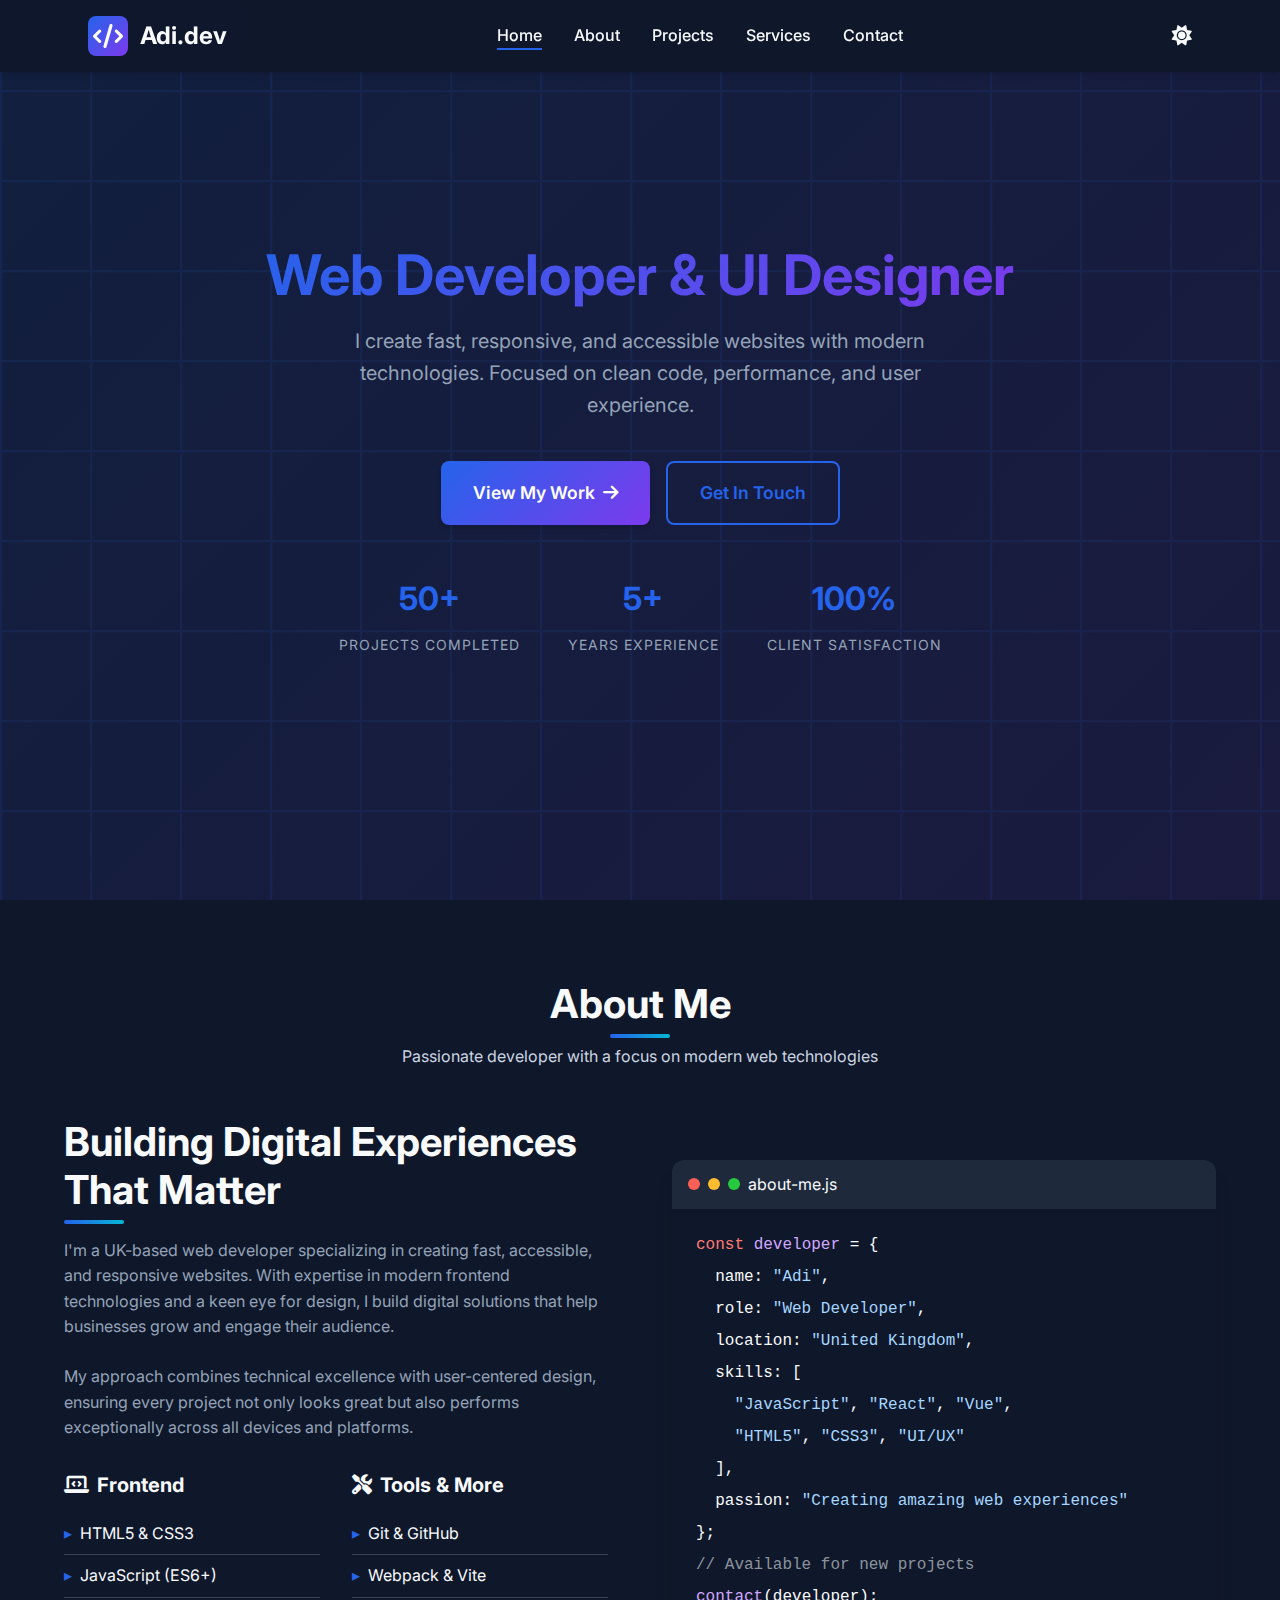
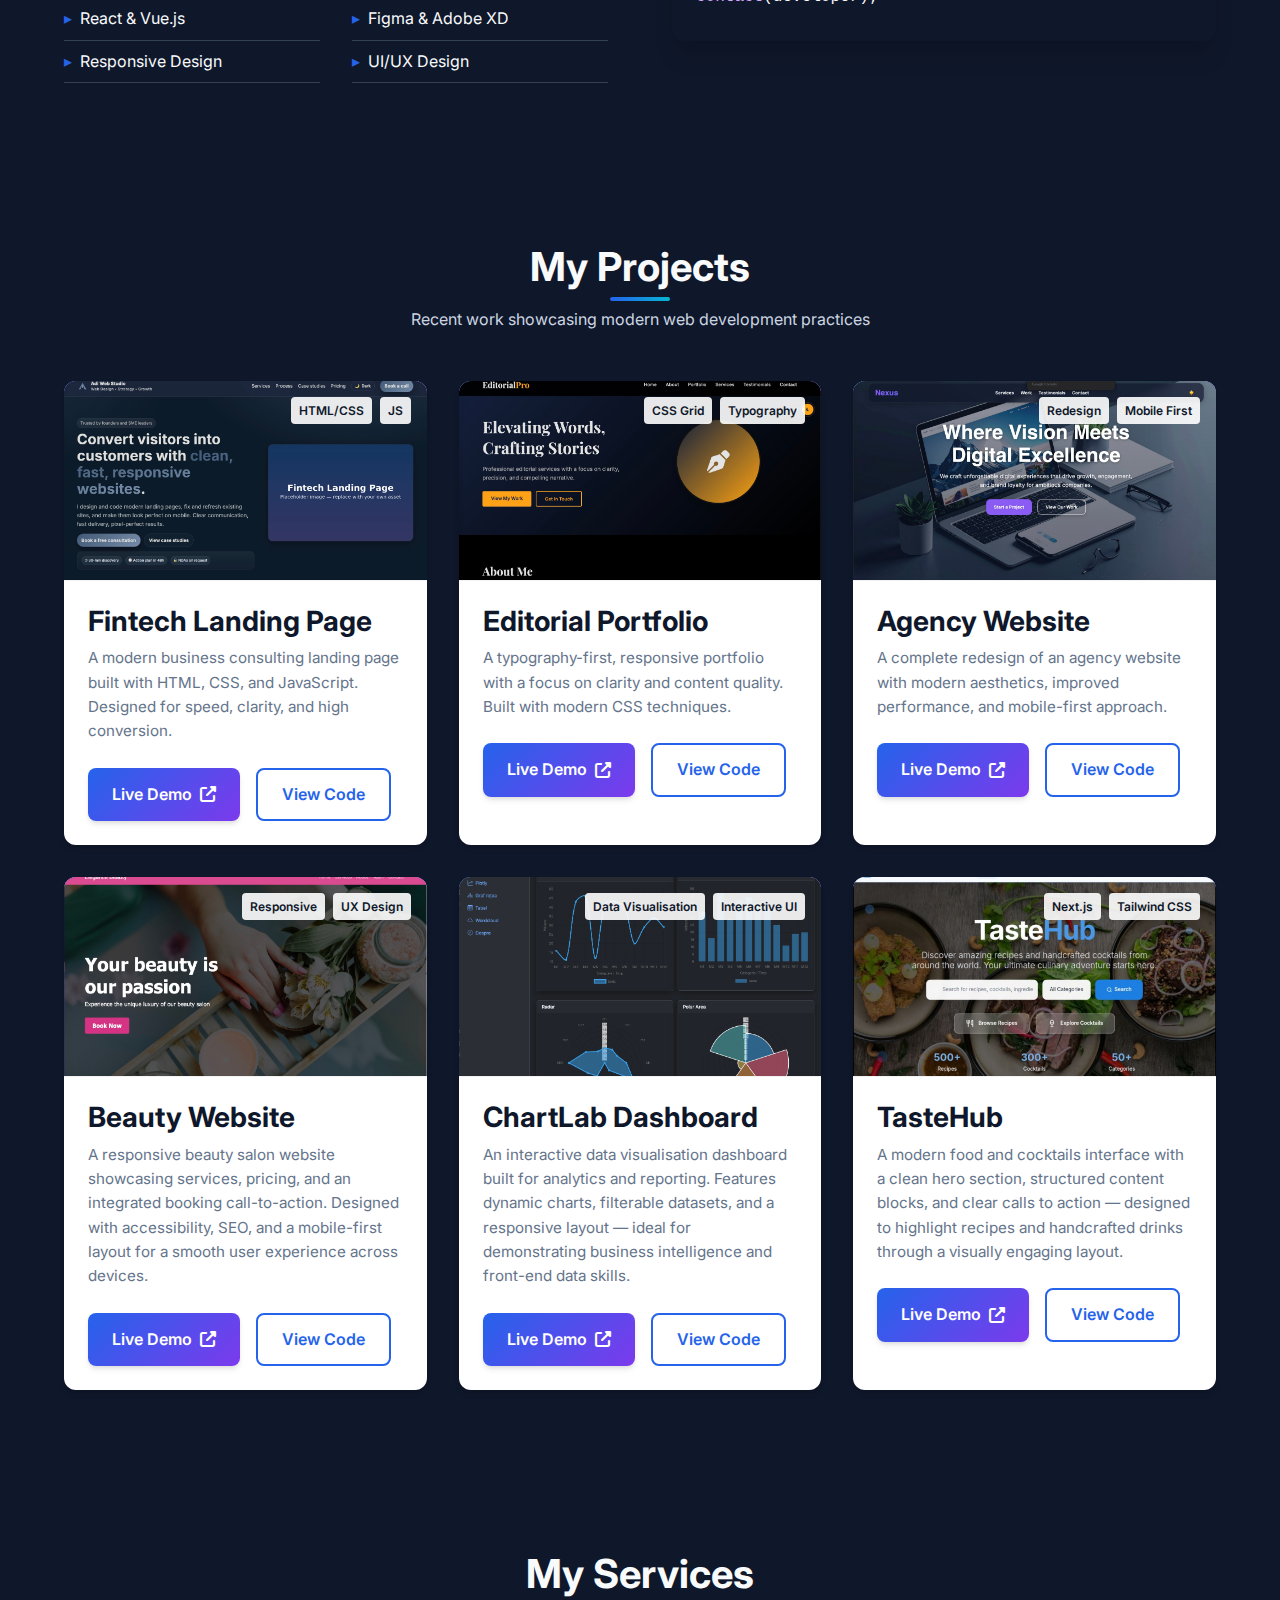
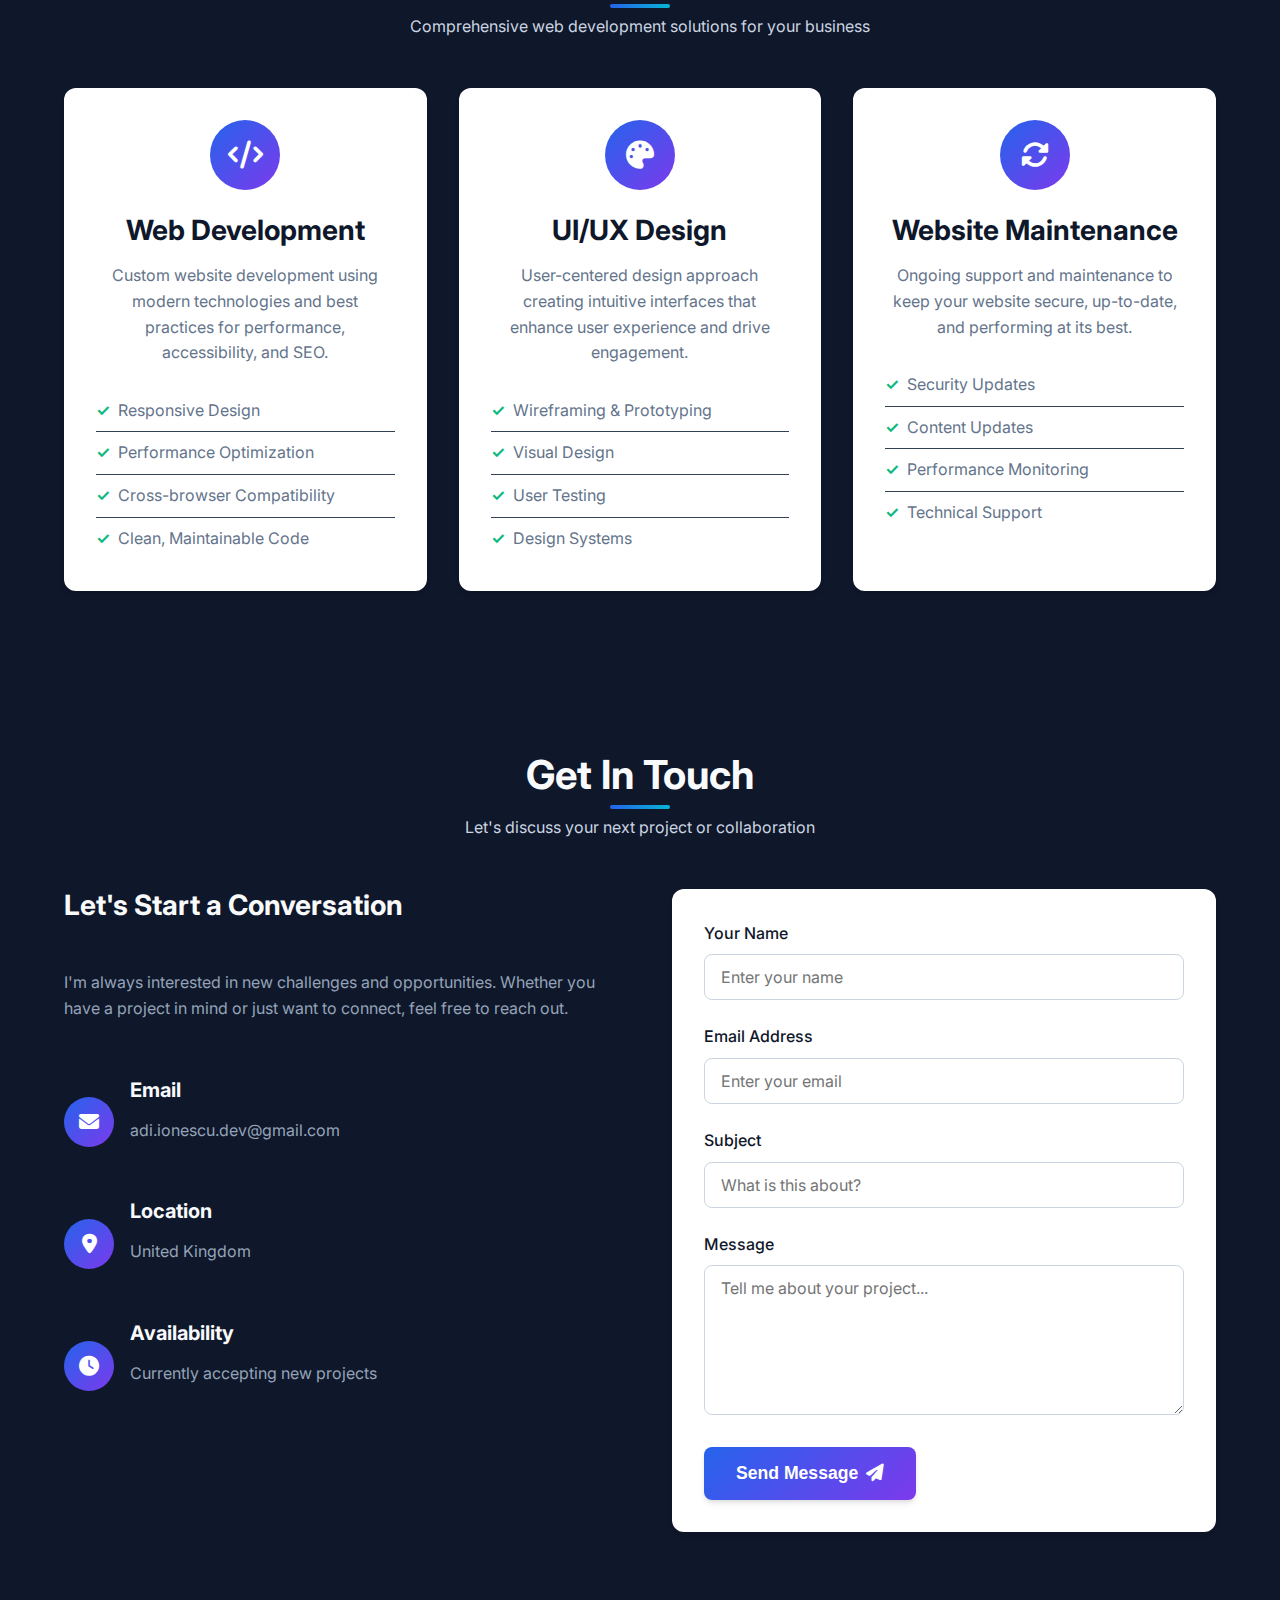
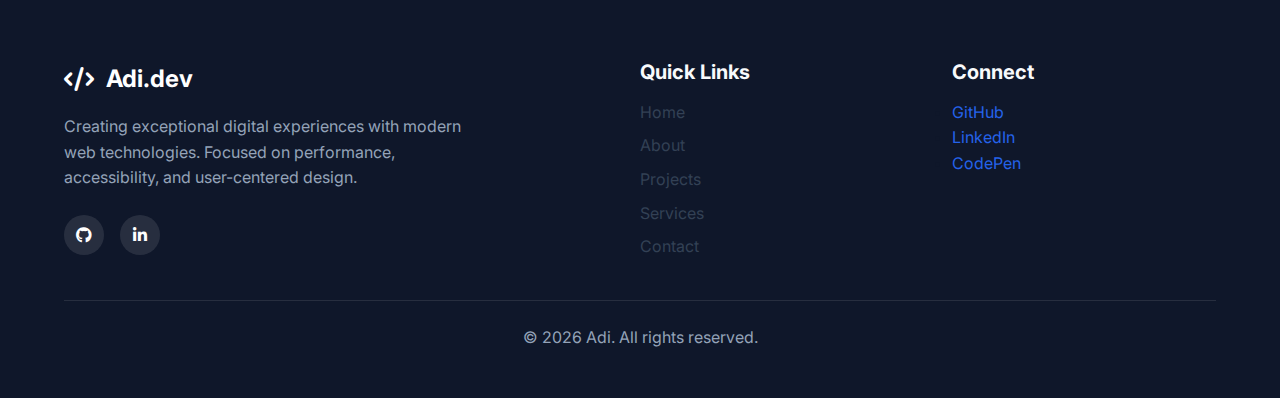
<file: index.html>
<!DOCTYPE html>
<html lang="en">
<head>
    <meta charset="utf-8">
    <meta name="viewport" content="width=device-width, initial-scale=1.0">
    <title>Adi | Front-End Developer & Digital Portfolio</title>
    <meta name="description" content="Modern, responsive portfolio showcasing web projects by Adi Ionescu — a front-end developer skilled in HTML, CSS, JavaScript, and digital business.">
    <meta name="keywords" content="Adi Ionescu, Front-End Developer, Portfolio, Web Design, JavaScript, HTML, CSS, UI/UX, Netlify, GitHub, Digital Business">
    <meta name="author" content="Adi Ionescu">
    <meta name="robots" content="index, follow">

    <!-- Open Graph (for social media) -->
    <meta property="og:title" content="Adi Ionescu | Front-End Developer Portfolio">
    <meta property="og:description" content="Explore Adi Ionescu’s modern web portfolio — featuring projects built with HTML, CSS, and JavaScript.">
    <meta property="og:image" content="https://adi-portfolio.netlify.app/assets/img/project-fintech.jpg">
    <meta property="og:url" content="https://adi-portfolio.netlify.app">
    <meta property="og:type" content="website">
    <meta property="og:locale" content="en_GB">

    <!-- Twitter Card -->
    <meta name="twitter:card" content="summary_large_image">
    <meta name="twitter:title" content="Adi Ionescu | Front-End Developer Portfolio">
    <meta name="twitter:description" content="Explore Adi Ionescu’s portfolio — professional web design and development projects.">
    <meta name="twitter:image" content="https://adi-portfolio.netlify.app/assets/img/project-fintech.jpg">

    <!-- Favicon -->
    <link rel="icon" href="assets/favicon.svg" type="image/svg+xml">

    <!-- Canonical link -->
    <link rel="canonical" href="https://adi-portfolio.netlify.app">

    <!-- Fonts -->
    <link href="https://fonts.googleapis.com/css2?family=Inter:wght@400;500;600;700&display=swap" rel="stylesheet">
    <link rel="stylesheet" href="https://cdnjs.cloudflare.com/ajax/libs/font-awesome/6.4.0/css/all.min.css">

    <!-- Stylesheet -->
    <link rel="stylesheet" href="assets/styles.css">

    <!-- Schema.org Structured Data (JSON-LD) -->
    <script type="application/ld+json">
        {
            "@context": "https://schema.org",
            "@type": "Person",
            "name": "Adi Ionescu",
            "url": "https://adi-portfolio.netlify.app",
            "jobTitle": "Front-End Developer",
            "sameAs": [
                "https://github.com/adiadila123",
                "https://linkedin.com",
                "https://adi-portfolio.netlify.app"
            ],
            "description": "Front-End Developer and Business & Management student in the UK, building responsive and data-driven digital products."
        }
    </script>

</head>

<body id="top">
    <!-- Header -->
    <header id="header">
        <div class="container">
            <div class="nav-container">
                <a href="#top" class="logo">
                    <div class="logo-icon">
                        <i class="fas fa-code"></i>
                    </div>
                    <span>Adi.dev</span>
                </a>
                
                <ul class="nav-links">
                    <li><a href="#home" class="active">Home</a></li>
                    <li><a href="#about">About</a></li>
                    <li><a href="#projects">Projects</a></li>
                    <li><a href="#services">Services</a></li>
                    <li><a href="#contact">Contact</a></li>
                </ul>
                
                <div class="nav-actions">
                    <button class="theme-toggle" id="themeToggle">
                        <i class="fas fa-moon"></i>
                    </button>
                    <button class="mobile-toggle" id="mobileToggle">
                        <i class="fas fa-bars"></i>
                    </button>
                </div>
            </div>
        </div>
    </header>

    <!-- Hero Section -->
    <section class="hero" id="home">
        <div class="container">
            <div class="hero-content">
                <!--<span class="hero-badge">Available for new projects</span>-->
                <h1>Web Developer & UI Designer</h1>
                <p class="hero-description">
                    I create fast, responsive, and accessible websites with modern technologies. 
                    Focused on clean code, performance, and user experience.
                </p>
                <div class="hero-actions">
                    <a href="#projects" class="btn btn-primary btn-large">
                        <span>View My Work</span>
                        <i class="fas fa-arrow-right"></i>
                    </a>
                    <a href="#contact" class="btn btn-secondary btn-large">
                        <span>Get In Touch</span>
                    </a>
                </div>
                <div class="hero-stats">
                    <div class="stat-item">
                        <span class="stat-number">50+</span>
                        <span class="stat-label">Projects Completed</span>
                    </div>
                    <div class="stat-item">
                        <span class="stat-number">5+</span>
                        <span class="stat-label">Years Experience</span>
                    </div>
                    <div class="stat-item">
                        <span class="stat-number">100%</span>
                        <span class="stat-label">Client Satisfaction</span>
                    </div>
                </div>
            </div>
        </div>
        <div class="hero-visual"></div>
    </section>

    <!-- About Section -->
    <section id="about">
        <div class="container">
            <div class="section-title">
                <h2>About Me</h2>
                <p>Passionate developer with a focus on modern web technologies</p>
            </div>
            
            <div class="about-content">
                <div class="about-text">
                    <h2>Building Digital Experiences That Matter</h2>
                    <p>
                        I'm a UK-based web developer specializing in creating fast, accessible, and responsive websites. 
                        With expertise in modern frontend technologies and a keen eye for design, I build digital solutions 
                        that help businesses grow and engage their audience.
                    </p>
                    <p>
                        My approach combines technical excellence with user-centered design, ensuring every project 
                        not only looks great but also performs exceptionally across all devices and platforms.
                    </p>
                    
                    <div class="skills-container">
                        <div class="skill-category">
                            <h4><i class="fas fa-laptop-code"></i> Frontend</h4>
                            <ul class="skill-list">
                                <li>HTML5 & CSS3</li>
                                <li>JavaScript (ES6+)</li>
                                <li>React & Vue.js</li>
                                <li>Responsive Design</li>
                            </ul>
                        </div>
                        <div class="skill-category">
                            <h4><i class="fas fa-tools"></i> Tools & More</h4>
                            <ul class="skill-list">
                                <li>Git & GitHub</li>
                                <li>Webpack & Vite</li>
                                <li>Figma & Adobe XD</li>
                                <li>UI/UX Design</li>
                            </ul>
                        </div>
                    </div>
                </div>
                
                <div class="about-visual">
                    <div class="code-window">
                        <div class="window-header">
                            <div class="window-button red"></div>
                            <div class="window-button yellow"></div>
                            <div class="window-button green"></div>
                            <span>about-me.js</span>
                        </div>
                        <div class="window-content">
                            <div class="code-line"><span class="code-keyword">const</span> <span class="code-function">developer</span> = {</div>
                            <div class="code-line">&nbsp;&nbsp;name: <span class="code-string">"Adi"</span>,</div>
                            <div class="code-line">&nbsp;&nbsp;role: <span class="code-string">"Web Developer"</span>,</div>
                            <div class="code-line">&nbsp;&nbsp;location: <span class="code-string">"United Kingdom"</span>,</div>
                            <div class="code-line">&nbsp;&nbsp;skills: [</div>
                            <div class="code-line">&nbsp;&nbsp;&nbsp;&nbsp;<span class="code-string">"JavaScript"</span>, <span class="code-string">"React"</span>, <span class="code-string">"Vue"</span>,</div>
                            <div class="code-line">&nbsp;&nbsp;&nbsp;&nbsp;<span class="code-string">"HTML5"</span>, <span class="code-string">"CSS3"</span>, <span class="code-string">"UI/UX"</span></div>
                            <div class="code-line">&nbsp;&nbsp;],</div>
                            <div class="code-line">&nbsp;&nbsp;passion: <span class="code-string">"Creating amazing web experiences"</span></div>
                            <div class="code-line">};</div>
                            <div class="code-line code-comment">// Available for new projects</div>
                            <div class="code-line"><span class="code-function">contact</span>(developer);</div>
                        </div>
                    </div>
                </div>
            </div>
        </div>
    </section>

    <!-- Projects Section -->
    <section id="projects">
        <div class="container">
            <div class="section-title">
                <h2>My Projects</h2>
                <p>Recent work showcasing modern web development practices</p>
            </div>

            <div class="projects-grid">
                <!-- Project 1: Fintech Landing Page -->
                <div class="project-card">
                    <div class="project-image">
                        <img src="assets/img/project-fintech.jpg" alt="Fintech Landing Page">
                        <div class="project-tags">
                            <span class="project-tag">HTML/CSS</span>
                            <span class="project-tag">JS</span>
                        </div>
                    </div>
                    <div class="project-content">
                        <h3 class="project-title">Fintech Landing Page</h3>
                        <p class="project-description">
                            A modern business consulting landing page built with HTML, CSS, and JavaScript.
                            Designed for speed, clarity, and high conversion.
                        </p>
                        <div class="project-actions">
                            <a href="https://fintech-kanding-page.netlify.app/" class="btn btn-primary" target="_blank">
                                <span>Live Demo</span>
                                <i class="fas fa-external-link-alt"></i>
                            </a>
                            <a href="https://github.com/adiadila123/fintech-landing" class="btn btn-secondary" target="_blank">
                                <span>View Code</span>
                            </a>
                        </div>
                    </div>
                </div>

                <!-- Project 2: Editorial Portfolio -->
                <div class="project-card">
                    <div class="project-image">
                        <img src="assets/img/editorial-portfolio.jpg" alt="Editorial Portfolio Page">
                        <div class="project-tags">
                            <span class="project-tag">CSS Grid</span>
                            <span class="project-tag">Typography</span>
                        </div>
                    </div>
                    <div class="project-content">
                        <h3 class="project-title">Editorial Portfolio</h3>
                        <p class="project-description">
                            A typography-first, responsive portfolio with a focus on clarity
                            and content quality. Built with modern CSS techniques.
                        </p>
                        <div class="project-actions">
                            <a href="https://editorial-portfolio.netlify.app/" class="btn btn-primary" target="_blank">
                                <span>Live Demo</span>
                                <i class="fas fa-external-link-alt"></i>
                            </a>
                            <a href="https://github.com/adiadila123/editorial-portfolio/blob/main/index.html" class="btn btn-secondary" target="_blank">
                                <span>View Code</span>
                            </a>
                        </div>
                    </div>
                </div>

                <!-- Project 3: Agency Website -->
                <div class="project-card">
                    <div class="project-image">
                        <img src="assets/img/agency-website.jpg" alt="Agency Website Page">
                        <div class="project-tags">
                            <span class="project-tag">Redesign</span>
                            <span class="project-tag">Mobile First</span>
                        </div>
                    </div>
                    <div class="project-content">
                        <h3 class="project-title">Agency Website</h3>
                        <p class="project-description">
                            A complete redesign of an agency website with modern aesthetics,
                            improved performance, and mobile-first approach.
                        </p>
                        <div class="project-actions">
                            <a href="https://nexus-webagency.netlify.app/" class="btn btn-primary" target="_blank">
                                <span>Live Demo</span>
                                <i class="fas fa-external-link-alt"></i>
                            </a>
                            <a href="https://github.com/adiadila123/nexus-agency/blob/main/index.html" class="btn btn-secondary" target="_blank">
                                <span>View Code</span>
                            </a>
                        </div>
                    </div>
                </div>

                <!-- Project 4: Beauty Website -->
                <div class="project-card">
                    <div class="project-image">
                        <img src="assets/img/beauty-app.jpg" alt="Beauty Website Page">
                        <div class="project-tags">
                            <span class="project-tag">Responsive</span>
                            <span class="project-tag">UX Design</span>
                        </div>
                    </div>
                    <div class="project-content">
                        <h3 class="project-title">Beauty Website</h3>
                        <p class="project-description">
                            A responsive beauty salon website showcasing services, pricing, and an integrated booking call-to-action.
                            Designed with accessibility, SEO, and a mobile-first layout for a smooth user experience across devices.
                        </p>
                        <div class="project-actions">
                            <a href="https://beauty-app-demo.netlify.app/" class="btn btn-primary" target="_blank">
                                <span>Live Demo</span>
                                <i class="fas fa-external-link-alt"></i>
                            </a>
                            <a href="https://github.com/adiadila123/beauty-website/blob/main/index.html" class="btn btn-secondary" target="_blank">
                                <span>View Code</span>
                            </a>
                        </div>
                    </div>
                </div>

                <!-- Project 5: ChartLab Dashboard -->
                <div class="project-card">
                    <div class="project-image">
                        <img src="assets/img/chartlab-dashboard.jpg" alt="ChartLab Dashboard Preview">
                        <div class="project-tags">
                            <span class="project-tag">Data Visualisation</span>
                            <span class="project-tag">Interactive UI</span>
                        </div>
                    </div>
                    <div class="project-content">
                        <h3 class="project-title">ChartLab Dashboard</h3>
                        <p class="project-description">
                            An interactive data visualisation dashboard built for analytics and reporting.
                            Features dynamic charts, filterable datasets, and a responsive layout — ideal for demonstrating business intelligence and front-end data skills.
                        </p>
                        <div class="project-actions">
                            <a href="https://chartlab-dashboard.netlify.app/" class="btn btn-primary" target="_blank">
                                <span>Live Demo</span>
                                <i class="fas fa-external-link-alt"></i>
                            </a>
                            <a href="https://github.com/adiadila123/chartlab-dashboard/blob/main/index.html" class="btn btn-secondary" target="_blank">
                                <span>View Code</span>
                            </a>
                        </div>
                    </div>
                </div>

                <!-- Project 6: TasteHub -->
                <div class="project-card">
                    <div class="project-image">
                        <img src="assets/img/tastehub.jpg" alt="TasteHub Recipes & Cocktails Project">
                        <div class="project-tags">
                            <span class="project-tag">Next.js</span>
                            <span class="project-tag">Tailwind CSS</span>
                        </div>
                    </div>
                    <div class="project-content">
                        <h3 class="project-title">TasteHub</h3>
                        <p class="project-description">
                            A modern food and cocktails interface with a clean hero section, structured content blocks,
                            and clear calls to action — designed to highlight recipes and handcrafted drinks through
                            a visually engaging layout.
                        </p>
                        <div class="project-actions">
                            <a href="https://recipe-cocktail-finder.vercel.app/" class="btn btn-primary" target="_blank">
                                <span>Live Demo</span>
                                <i class="fas fa-external-link-alt"></i>
                            </a>
                            <a href="https://github.com/adiadila123/recipe-cocktail-finder" class="btn btn-secondary" target="_blank">
                                <span>View Code</span>
                            </a>
                        </div>
                    </div>
                </div>

            </div>
        </div>
    </section>

    <!-- Services Section -->
    <section id="services">
        <div class="container">
            <div class="section-title">
                <h2>My Services</h2>
                <p>Comprehensive web development solutions for your business</p>
            </div>
            
            <div class="services-grid">
                <div class="service-card">
                    <div class="service-icon">
                        <i class="fas fa-code"></i>
                    </div>
                    <h3>Web Development</h3>
                    <p>
                        Custom website development using modern technologies and best practices 
                        for performance, accessibility, and SEO.
                    </p>
                    <ul class="service-features">
                        <li>Responsive Design</li>
                        <li>Performance Optimization</li>
                        <li>Cross-browser Compatibility</li>
                        <li>Clean, Maintainable Code</li>
                    </ul>
                </div>
                
                <div class="service-card">
                    <div class="service-icon">
                        <i class="fas fa-palette"></i>
                    </div>
                    <h3>UI/UX Design</h3>
                    <p>
                        User-centered design approach creating intuitive interfaces that 
                        enhance user experience and drive engagement.
                    </p>
                    <ul class="service-features">
                        <li>Wireframing & Prototyping</li>
                        <li>Visual Design</li>
                        <li>User Testing</li>
                        <li>Design Systems</li>
                    </ul>
                </div>
                
                <div class="service-card">
                    <div class="service-icon">
                        <i class="fas fa-sync-alt"></i>
                    </div>
                    <h3>Website Maintenance</h3>
                    <p>
                        Ongoing support and maintenance to keep your website secure, 
                        up-to-date, and performing at its best.
                    </p>
                    <ul class="service-features">
                        <li>Security Updates</li>
                        <li>Content Updates</li>
                        <li>Performance Monitoring</li>
                        <li>Technical Support</li>
                    </ul>
                </div>
            </div>
        </div>
    </section>

    <!-- Contact Section -->
    <section id="contact">
        <div class="container">
            <div class="section-title">
                <h2>Get In Touch</h2>
                <p>Let's discuss your next project or collaboration</p>
            </div>
            
            <div class="contact-container">
                <div class="contact-info">
                    <h3>Let's Start a Conversation</h3>
                    <p>
                        I'm always interested in new challenges and opportunities. 
                        Whether you have a project in mind or just want to connect, 
                        feel free to reach out.
                    </p>
                    
                    <div class="contact-item">
                        <div class="contact-icon">
                            <i class="fas fa-envelope"></i>
                        </div>
                        <div>
                            <h4>Email</h4>
                            <p>adi.ionescu.dev@gmail.com</p>
                        </div>
                    </div>
                    
                    <div class="contact-item">
                        <div class="contact-icon">
                            <i class="fas fa-map-marker-alt"></i>
                        </div>
                        <div>
                            <h4>Location</h4>
                            <p>United Kingdom</p>
                        </div>
                    </div>
                    
                    <div class="contact-item">
                        <div class="contact-icon">
                            <i class="fas fa-clock"></i>
                        </div>
                        <div>
                            <h4>Availability</h4>
                            <p>Currently accepting new projects</p>
                        </div>
                    </div>
                </div>
                
                <div class="contact-form">
                    <form name="contact" method="POST" data-netlify="true" netlify-honeypot="bot-field" action="/success.html">
                        <input type="hidden" name="form-name" value="contact">
                        <p style="display:none;">
                            <label>Don’t fill this out: <input name="bot-field"></label>
                        </p>

                        <div class="form-group">
                            <label for="name" class="form-label">Your Name</label>
                            <input name="name" type="text" id="name" class="form-control" placeholder="Enter your name" required>
                        </div>

                        <div class="form-group">
                            <label for="email" class="form-label">Email Address</label>
                            <input name="email" type="email" id="email" class="form-control" placeholder="Enter your email" required>
                        </div>

                        <div class="form-group">
                            <label for="subject" class="form-label">Subject</label>
                            <input name="subject" type="text" id="subject" class="form-control" placeholder="What is this about?">
                        </div>

                        <div class="form-group">
                            <label for="message" class="form-label">Message</label>
                            <textarea name="message" id="message" class="form-control" placeholder="Tell me about your project..." required></textarea>
                        </div>

                        <button type="submit" class="btn btn-primary btn-large">
                            <span>Send Message</span>
                            <i class="fas fa-paper-plane"></i>
                        </button>
                    </form>
                </div>
            </div>
        </div>
    </section>

    <!-- Footer -->
    <footer>
        <div class="container">
            <div class="footer-content">
                <div class="footer-about">
                    <a href="#top" class="footer-logo">
                        <i class="fas fa-code"></i>
                        <span>Adi.dev</span>
                    </a>
                    <p>
                        Creating exceptional digital experiences with modern web technologies. 
                        Focused on performance, accessibility, and user-centered design.
                    </p>
                    <div class="social-links">
                        <a href="https://github.com/adiadila123" class="social-link" target="_blank">
                            <i class="fab fa-github"></i>
                        </a>
                        <a href="https://www.linkedin.com/in/adrian-ionescu-96322269/" class="social-link" target="_blank">
                            <i class="fab fa-linkedin-in"></i>
                        </a>
                    </div>
                </div>
                
                <div class="footer-links">
                    <h4>Quick Links</h4>
                    <ul>
                        <li><a href="#home">Home</a></li>
                        <li><a href="#about">About</a></li>
                        <li><a href="#projects">Projects</a></li>
                        <li><a href="#services">Services</a></li>
                        <li><a href="#contact">Contact</a></li>
                    </ul>
                </div>
                
                <div class="footer-social">
                    <h4>Connect</h4>
                    <ul>
                        <li><a href="https://github.com/adiadila123" target="_blank">GitHub</a></li>
                        <li><a href="https://www.linkedin.com/in/adrian-ionescu-96322269/" target="_blank">LinkedIn</a></li>
                        <li><a href="https://codepen.io/adiadila123" target="_blank">CodePen</a></li>
                    </ul>
                </div>
            </div>
            
            <div class="footer-bottom">
                <p>&copy; <span id="currentYear"></span> Adi. All rights reserved.</p>
            </div>
        </div>
    </footer>

    <script src="assets/script.js"></script>
</body>
</html>
</file>
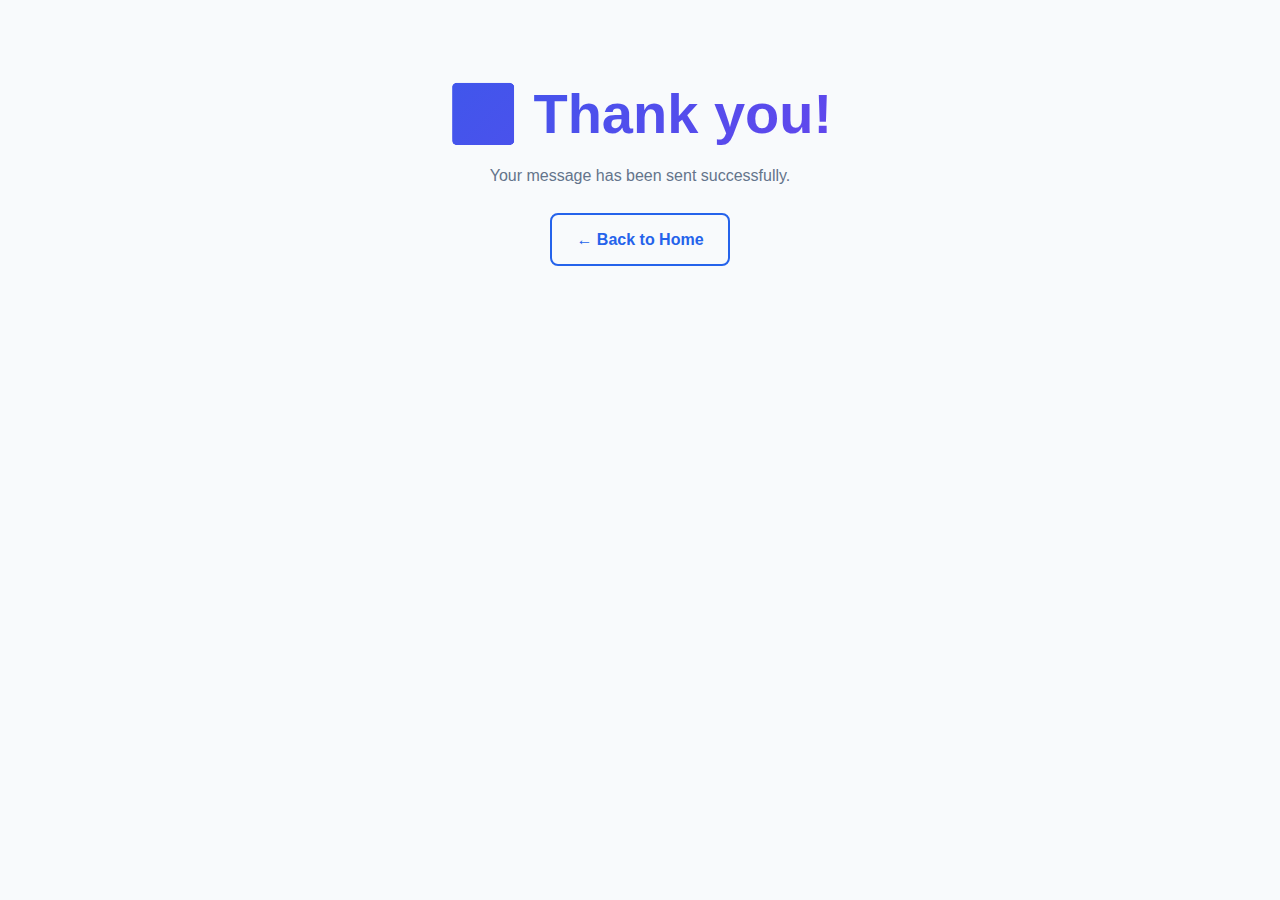
<file: success.html>
<!DOCTYPE html>
<html lang="en">
<head>
    <meta charset="UTF-8">
    <meta name="viewport" content="width=device-width, initial-scale=1.0">
    <title>Message Sent | Adi.dev</title>
    <link href="assets/styles.css" rel="stylesheet">
</head>
<body style="text-align:center; padding:80px;">
<h1>✅ Thank you!</h1>
<p>Your message has been sent successfully.</p>
<a href="index.html" class="btn btn-secondary">← Back to Home</a>
</body>
</html>
</file>
<file: assets/styles.css>
/* === VARIABLES & RESET === */
:root {
    --primary: #2563eb;
    --primary-dark: #1d4ed8;
    --secondary: #7c3aed;
    --accent: #06b6d4;
    --dark: #0f172a;
    --dark-light: #1e293b;
    --light: #f8fafc;
    --gray: #64748b;       /* body text on light (AA 4.55) */
    --gray-light: #cbd5e1; /* upgraded for footer links in dark */
    --success: #10b981;
    --warning: #f59e0b;
    --error: #ef4444;

    --shadow: 0 4px 6px -1px rgba(0, 0, 0, 0.1), 0 2px 4px -1px rgba(0, 0, 0, 0.06);
    --shadow-lg: 0 10px 15px -3px rgba(0, 0, 0, 0.1), 0 4px 6px -2px rgba(0, 0, 0, 0.05);
    --shadow-xl: 0 20px 25px -5px rgba(0, 0, 0, 0.1), 0 10px 10px -5px rgba(0, 0, 0, 0.04);

    --radius: 8px;
    --radius-lg: 12px;
    --radius-xl: 16px;

    --transition: all 0.3s ease;
}

* {
    margin: 0;
    padding: 0;
    box-sizing: border-box;
}

html { scroll-behavior: smooth; }

body {
    font-family: 'Inter', -apple-system, BlinkMacSystemFont, 'Segoe UI', Roboto, Oxygen, Ubuntu, Cantarell, sans-serif;
    line-height: 1.6;
    color: var(--dark);
    background-color: var(--light);
    overflow-x: hidden;
}

/* Dark theme tokens (used when .dark-mode on body) */
.dark-mode {
    --dark: #f8fafc;        /* text */
    --dark-light: #e2e8f0;  /* headings/labels if needed */
    --light: #0f172a;       /* surfaces */
    --gray: #94a3b8;        /* body text in dark (AA 6.96) */
    --gray-light: #334155;  /* borders in dark */
}

/* === TYPOGRAPHY === */
h1, h2, h3, h4, h5, h6 {
    font-weight: 700;
    line-height: 1.2;
    margin-bottom: 1rem;
    color: var(--dark);
}

h1 {
    font-size: 3.5rem;
    background: linear-gradient(135deg, var(--primary), var(--secondary));
    -webkit-background-clip: text;
    background-clip: text;
    -webkit-text-fill-color: transparent;
}

h2 { font-size: 2.5rem; position: relative; display: inline-block; }
h2:after {
    content: ''; position: absolute; bottom: -10px; left: 0; width: 60px; height: 4px;
    background: linear-gradient(90deg, var(--primary), var(--accent)); border-radius: 2px;
}
h3 { font-size: 1.75rem; }
h4 { font-size: 1.25rem; }

p { margin-bottom: 1.5rem; color: var(--gray); }

a { text-decoration: none; color: var(--primary); transition: var(--transition); }
a:hover { color: var(--primary-dark); }

.text-center { text-align: center; }
.section-title { text-align: center; margin-bottom: 3rem; }
.section-title h2:after { left: 50%; transform: translateX(-50%); }

/* === LAYOUT & CONTAINERS === */
.container { width: 100%; max-width: 1200px; margin: 0 auto; padding: 0 1.5rem; }
section { padding: 5rem 0; }

.section-dark { background-color: var(--dark-light); color: var(--light); }
.dark-mode .section-dark { background-color: #1a2438; }

/* === BUTTONS === */
.btn {
    display: inline-flex; align-items: center; justify-content: center; gap: 0.5rem;
    padding: 0.75rem 1.5rem; border-radius: var(--radius); font-weight: 600; transition: var(--transition);
    cursor: pointer; border: none; font-size: 1rem;
}
.btn-primary { background: linear-gradient(135deg, var(--primary), var(--secondary)); color: white; box-shadow: var(--shadow); }
.btn-primary:hover { transform: translateY(-2px); box-shadow: var(--shadow-lg); }

/* Secondary button meets AA both states (checked 5.17:1) */
.btn-secondary { background: transparent; color: var(--primary); border: 2px solid var(--primary); }
.btn-secondary:hover { background: var(--primary); color: white; }

.btn-large { padding: 1rem 2rem; font-size: 1.1rem; }

/* === HEADER & NAVIGATION === */
header {
    position: fixed; top: 0; left: 0; width: 100%; z-index: 1000;
    background: rgba(255, 255, 255, 0.95); backdrop-filter: blur(10px); box-shadow: var(--shadow); transition: var(--transition);
}
.dark-mode header { background: rgba(15, 23, 42, 0.95); }
.header-scrolled { padding: 0.5rem 0; }

.nav-container { display: flex; justify-content: space-between; align-items: center; padding: 1rem 1.5rem; }
.logo { display: flex; align-items: center; gap: 0.75rem; font-weight: 700; font-size: 1.5rem; color: var(--dark); }
.logo-icon { width: 40px; height: 40px; display: flex; align-items: center; justify-content: center; background: linear-gradient(135deg, var(--primary), var(--secondary)); border-radius: var(--radius); color: white; }

.nav-links { display: flex; gap: 2rem; list-style: none; }
.nav-links a { color: var(--dark); font-weight: 500; position: relative; }
.nav-links a:after {
    content: ''; position: absolute; bottom: -5px; left: 0; width: 0; height: 2px; background: var(--primary); transition: var(--transition);
}
.nav-links a:hover:after, .nav-links a.active:after { width: 100%; }

.nav-actions { display: flex; align-items: center; gap: 1rem; }
.theme-toggle, .mobile-toggle { background: none; border: none; cursor: pointer; color: var(--dark); }
.theme-toggle { font-size: 1.25rem; transition: var(--transition); }
.mobile-toggle { display: none; font-size: 1.5rem; }

/* === HERO SECTION === */
.hero {
    min-height: 100vh; display: flex; align-items: center;
    background: linear-gradient(135deg, rgba(37, 99, 235, 0.05) 0%, rgba(124, 58, 237, 0.05) 100%);
    position: relative; overflow: hidden;
}
.dark-mode .hero { background: linear-gradient(135deg, rgba(37, 99, 235, 0.1) 0%, rgba(124, 58, 237, 0.1) 100%); }

.hero-content { max-width: 800px; margin: 0 auto; text-align: center; position: relative; z-index: 2; }
.hero-badge {
    display: inline-block; background: linear-gradient(135deg, var(--primary), var(--secondary));
    color: white; padding: 0.5rem 1rem; border-radius: 100px; font-size: 0.875rem; font-weight: 600; margin-bottom: 1.5rem; box-shadow: var(--shadow);
}
.hero-description { font-size: 1.25rem; margin-bottom: 2.5rem; max-width: 600px; margin-left: auto; margin-right: auto; }

.hero-actions { display: flex; gap: 1rem; justify-content: center; margin-bottom: 3rem; }
.hero-stats { display: flex; justify-content: center; gap: 3rem; margin-top: 3rem; }
.stat-item { text-align: center; }
.stat-number { display: block; font-size: 2rem; font-weight: 700; color: var(--primary); margin-bottom: 0.5rem; }
.stat-label { font-size: 0.875rem; color: var(--gray); text-transform: uppercase; letter-spacing: 1px; }

.hero-visual {
    position: absolute; top: 0; left: 0; width: 100%; height: 100%; z-index: 1; opacity: 0.1;
    background: url('data:image/svg+xml,<svg xmlns=\"http://www.w3.org/2000/svg\" viewBox=\"0 0 100 100\" fill=\"none\"><defs><pattern id=\"grid\" width=\"10\" height=\"10\" patternUnits=\"userSpaceOnUse\"><path d=\"M 10 0 L 0 0 0 10\" fill=\"none\" stroke=\"%232563eb\" stroke-width=\"0.5\"/></pattern></defs><rect width=\"100\" height=\"100\" fill=\"url(%23grid)\"/></svg>');
}

/* === ABOUT SECTION === */
.about-content { display: grid; grid-template-columns: 1fr 1fr; gap: 4rem; align-items: center; }
.about-text h2 { margin-bottom: 1.5rem; }
.skills-container { display: grid; grid-template-columns: repeat(2, 1fr); gap: 2rem; margin-top: 2rem; }
.skill-category h4 { margin-bottom: 1rem; display: flex; align-items: center; gap: 0.5rem; }
.skill-list { list-style: none; }
.skill-list li { padding: 0.5rem 0; border-bottom: 1px solid var(--gray-light); display: flex; align-items: center; gap: 0.5rem; }
.skill-list li:before { content: '▸'; color: var(--primary); }

.about-visual { position: relative; }
.code-window { background: #0f172a; border-radius: var(--radius-lg); overflow: hidden; box-shadow: var(--shadow-xl); } /* explicit dark bg */
.window-header { background: #1e293b; padding: 0.75rem 1rem; display: flex; align-items: center; gap: 0.5rem; }
.window-button { width: 12px; height: 12px; border-radius: 50%; }
.red { background: #ff5f56; } .yellow { background: #ffbd2e; } .green { background: #27ca3f; }
.window-content { padding: 1.5rem; font-family: 'Courier New', monospace; color: #f8fafc; line-height: 1.5; }
.code-line { margin-bottom: 0.5rem; }
/* High-contrast code colours (pass AA on dark bg) */
.code-comment { color: #8b949e; }
.code-keyword, .code-operator { color: #ff7b72; }
.code-function { color: #d2a8ff; }
.code-string { color: #a5d6ff; }

/* === PROJECTS SECTION === */
.projects-grid { display: grid; grid-template-columns: repeat(auto-fill, minmax(350px, 1fr)); gap: 2rem; }
.project-card { background: white; border-radius: var(--radius-lg); overflow: hidden; box-shadow: var(--shadow); transition: var(--transition); }
.dark-mode .project-card { background: var(--dark-light); }
.project-card:hover { transform: translateY(-5px); box-shadow: var(--shadow-xl); }


.project-tags { position: absolute; top: 1rem; right: 1rem; display: flex; gap: 0.5rem; }
.project-tag { background: rgba(255, 255, 255, 0.9); color: var(--dark); padding: 0.25rem 0.5rem; border-radius: 4px; font-size: 0.75rem; font-weight: 600; }
.dark-mode .project-tag { background: rgba(15, 23, 42, 0.9); color: var(--light); }

.project-content { padding: 1.5rem; }
.project-title { margin-bottom: 0.5rem; }
.project-description { margin-bottom: 1.5rem; font-size: 0.95rem; }
.project-actions { display: flex; gap: 1rem; }

.project-image {position: relative;height: 200px;overflow: hidden;border-bottom: 1px solid rgba(0,0,0,0.05);}
.project-image img {width: 100%;height: 100%;object-fit: cover;display: block;transition: transform 0.4s ease;}

/* === SERVICES SECTION === */
.services-grid { display: grid; grid-template-columns: repeat(auto-fill, minmax(300px, 1fr)); gap: 2rem; }
.service-card { background: white; padding: 2rem; border-radius: var(--radius-lg); box-shadow: var(--shadow); transition: var(--transition); text-align: center; }
.dark-mode .service-card { background: var(--dark-light); }
.service-card:hover { transform: translateY(-5px); box-shadow: var(--shadow-xl); }
.service-icon { width: 70px; height: 70px; display: flex; align-items: center; justify-content: center; background: linear-gradient(135deg, var(--primary), var(--secondary)); border-radius: 50%; margin: 0 auto 1.5rem; color: white; font-size: 1.75rem; }
.service-features { list-style: none; margin-top: 1.5rem; text-align: left; }
.service-features li { padding: 0.5rem 0; border-bottom: 1px solid var(--gray-light); display: flex; align-items: center; gap: 0.5rem; }
.service-features li:before { content: '✓'; color: var(--success); font-weight: bold; }
.service-features li:last-child { border-bottom: none; }

/* === CONTACT SECTION === */
.contact-container { display: grid; grid-template-columns: 1fr 1fr; gap: 4rem; }
.contact-info { display: flex; flex-direction: column; gap: 2rem; }
.contact-item { display: flex; align-items: center; gap: 1rem; }
.contact-icon { width: 50px; height: 50px; display: flex; align-items: center; justify-content: center; background: linear-gradient(135deg, var(--primary), var(--secondary)); border-radius: 50%; color: white; font-size: 1.25rem; }
.contact-form { background: white; padding: 2rem; border-radius: var(--radius-lg); box-shadow: var(--shadow); }
.dark-mode .contact-form { background: var(--dark-light); }

.form-group { margin-bottom: 1.5rem; }
.form-label { display: block; margin-bottom: 0.5rem; font-weight: 500; color: var(--dark); }
.form-control {
    width: 100%; padding: 0.75rem 1rem; border: 1px solid var(--gray-light); border-radius: var(--radius);
    font-family: inherit; font-size: 1rem; transition: var(--transition); background: var(--light); color: var(--dark);
}
.dark-mode .form-control { background: var(--dark); color: var(--light); border: 1px solid var(--gray-light); }
.form-control:focus { outline: none; border-color: var(--primary); box-shadow: 0 0 0 3px rgba(37, 99, 235, 0.1); }
textarea.form-control { min-height: 150px; resize: vertical; }

/* === FOOTER === */
footer { background: #0f172a; color: var(--light); padding: 3rem 0 1.5rem; }
.footer-content { display: grid; grid-template-columns: 2fr 1fr 1fr; gap: 3rem; margin-bottom: 2rem; }
.footer-logo { display: flex; align-items: center; gap: 0.75rem; margin-bottom: 1rem; font-weight: 700; font-size: 1.5rem; color: white; }
.footer-about { max-width: 400px; }
.footer-links h4, .footer-social h4 { margin-bottom: 1rem; color: white; }
.footer-links ul { list-style: none; }
.footer-links li { margin-bottom: 0.5rem; }
/* Upgraded footer link colour for AA contrast (now #cbd5e1 on #0f172a ≈ 8.9:1) */
.footer-links a { color: var(--gray-light); transition: var(--transition); }
.footer-links a:hover { color: white; }
.social-links { display: flex; gap: 1rem; }
.social-link { width: 40px; height: 40px; display: flex; align-items: center; justify-content: center; background: rgba(255, 255, 255, 0.1); border-radius: 50%; color: white; transition: var(--transition); }
.social-link:hover { background: var(--primary); transform: translateY(-3px); }
.footer-bottom { text-align: center; padding-top: 1.5rem; border-top: 1px solid rgba(255, 255, 255, 0.1); color: var(--gray-light); }

/* === RESPONSIVE DESIGN === */
@media (max-width: 992px) {
    h1 { font-size: 2.75rem; }
    h2 { font-size: 2rem; }

    .about-content, .contact-container { grid-template-columns: 1fr; }
    .footer-content { grid-template-columns: 1fr 1fr; }
}

@media (max-width: 768px) {
    section { padding: 3rem 0; }
    .nav-links { display: none; }
    .mobile-toggle { display: block; }
    .hero-actions { flex-direction: column; align-items: center; }
    .hero-stats { flex-wrap: wrap; gap: 1.5rem; }
    .skills-container { grid-template-columns: 1fr; }
    .projects-grid { grid-template-columns: 1fr; }
    .footer-content { grid-template-columns: 1fr; gap: 2rem; }
}

@media (max-width: 576px) {
    h1 { font-size: 2.25rem; }
    h2 { font-size: 1.75rem; }
    .container { padding: 0 1rem; }
    .hero-description { font-size: 1.1rem; }
}

.section-dark .section-title p {
    color: #cbd5e1; /* ≈8.9:1 on #1e293b (AA+) */
}


/* light surface */
/* dark text */
/* body text */


/* === Consistent heading colour in dark mode === */
.dark-mode h1,
.dark-mode h2,
.dark-mode h3,
.dark-mode h4,
.dark-mode h5,
.dark-mode h6 {
    color: #f8fafc !important; /* uniform white across all sections */
}
.dark-mode .section-title p {
    color: #cbd5e1 !important; /* light grey for subtitles */
}


/* === Light cards in dark mode: only page background changes === */
.dark-mode .project-card,
.dark-mode .service-card,
.dark-mode .contact-form {
    background: #ffffff !important;
    color: #0f172a !important; /* ensure body text inside cards is dark */
    box-shadow: var(--shadow) !important;
}

/* Ensure inner typography inside cards stays consistent */
.dark-mode .project-card .project-title,
.dark-mode .service-card h3,
.dark-mode .contact-form .form-label {
    color: #0f172a !important;
}
.dark-mode .project-card .project-description,
.dark-mode .service-card p,
.dark-mode .service-features li,
.dark-mode .contact-form .form-help,
.dark-mode .contact-form p {
    color: #64748b !important;
}

/* Tags on project images remain readable on light cards */
.dark-mode .project-tag {
    background: rgba(255, 255, 255, 0.9) !important;
    color: #0f172a !important;
}

/* Form controls stay light inside the light card */
.dark-mode .contact-form .form-control {
    background: #ffffff !important;
    color: #0f172a !important;
    border: 1px solid #cbd5e1 !important;
}
.dark-mode .contact-form .form-control:focus {
    border-color: var(--primary) !important;
    box-shadow: 0 0 0 3px rgba(37, 99, 235, 0.1) !important;
}


/* === Project image: Fintech card === */




/* === Unified project image rules === */
.project-image {
  height: 200px;
  position: relative;
  overflow: hidden;
    background-size: cover;
    background: linear-gradient(135deg, var(--primary), var(--secondary)) no-repeat center;
}

.project-image--fintech {
  background-image:
    linear-gradient(180deg, rgba(0,0,0,0.0) 0%, rgba(0,0,0,0.15) 100%),
    url('assets/img/project-fintech.jpg');
  background-size: cover;
  background-position: center;
}
</file>
